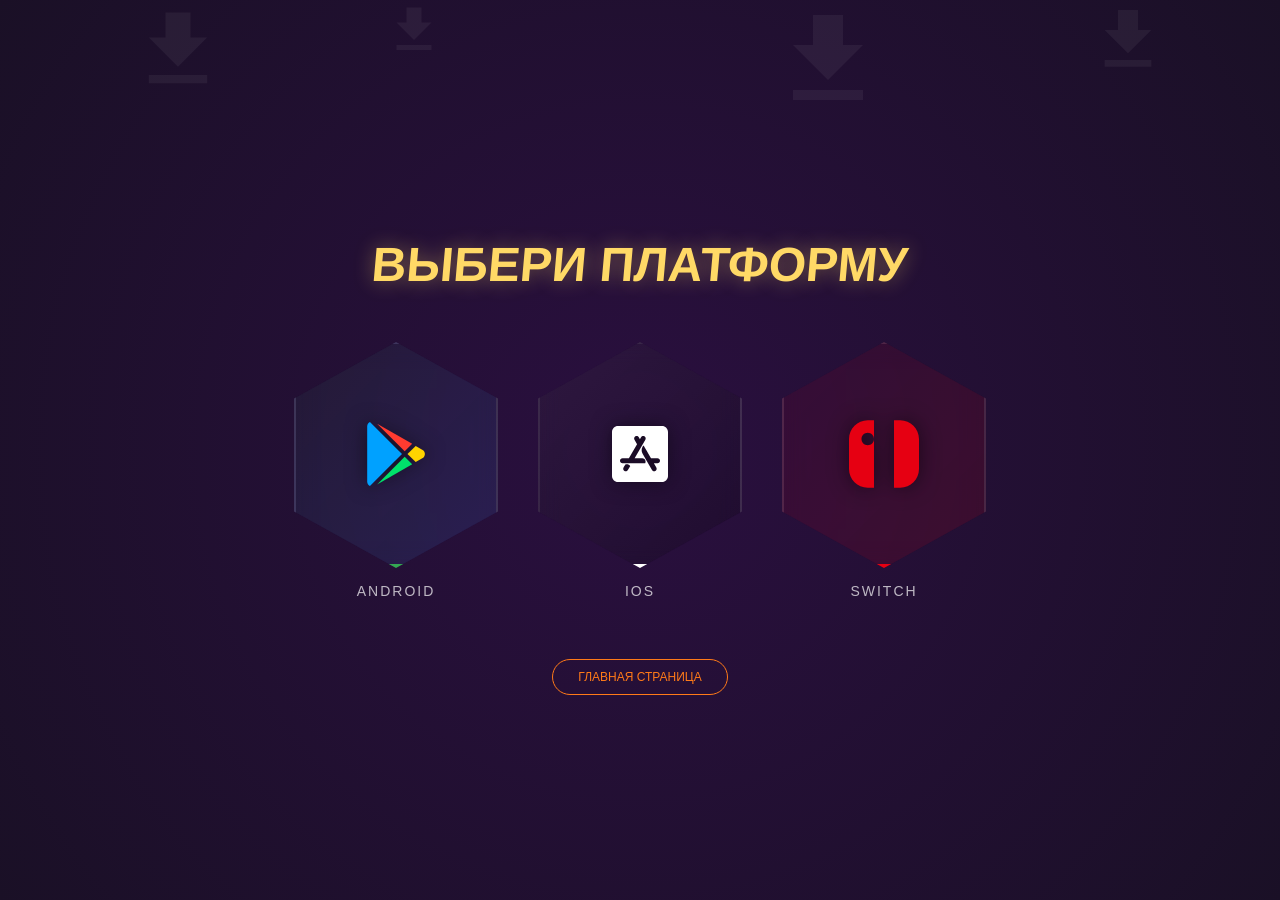
<file: download.html>
<!DOCTYPE html>
<html lang="ru">
<head>
    <meta charset="UTF-8">
    <meta name="viewport" content="width=device-width, initial-scale=1.0">
    <title>Download - RUNITE</title>
    <style>
        body {
            margin: 0;
            font-family: 'Arial Black', sans-serif;
            color: white;
            min-height: 100vh;
            background: radial-gradient(circle at 50% 50%, #2a0f3f, #1a1026);
            display: flex;
            flex-direction: column;
            align-items: center;
            justify-content: center;
            overflow: hidden;
            position: relative;
        }

        /* Фоновые иконки */
        .bg-icons {
            position: absolute;
            top: 0;
            left: 0;
            width: 100%;
            height: 100%;
            z-index: 0;
            pointer-events: none;
            overflow: hidden;
        }

        .bg-icon {
            position: absolute;
            fill: white;
            opacity: 0.05;
            animation: float 20s infinite linear;
        }

        @keyframes float {
            0% { transform: translateY(100vh) rotate(0deg); }
            100% { transform: translateY(-100px) rotate(360deg); }
        }

        /* Контент поверх фона */
        h1, .download-grid, .back-link {
            position: relative;
            z-index: 1;
        }

        h1 {
            font-size: 3rem;
            text-transform: uppercase;
            color: #ffd966;
            text-shadow: 0 0 20px rgba(255, 217, 102, 0.4);
            margin-bottom: 50px;
            transform: skew(-5deg);
            text-align: center;
        }

        .download-grid {
            display: flex;
            gap: 40px;
            perspective: 1000px;
            flex-wrap: wrap;
            justify-content: center;
        }

        .hex-wrapper {
            text-decoration: none;
            transition: transform 0.4s cubic-bezier(0.175, 0.885, 0.32, 1.275);
            display: block;
        }

        .hexagon {
            width: 200px;
            height: 220px;
            background: rgba(255, 255, 255, 0.05);
            clip-path: polygon(50% 0%, 100% 25%, 100% 75%, 50% 100%, 0% 75%, 0% 25%);
            display: flex;
            align-items: center;
            justify-content: center;
            position: relative;
            border: 2px solid rgba(255,255,255,0.1);
            transition: all 0.4s ease;
            backdrop-filter: blur(10px);
        }

        .google { background: linear-gradient(135deg, #34a85311, #4285f422); border-bottom: 4px solid #34a853; }
        .apple { background: linear-gradient(135deg, #55555522, #00000033); border-bottom: 4px solid #ffffff; }
        .nintendo { background: linear-gradient(135deg, #e6001211, #e6001222); border-bottom: 4px solid #e60012; }

        .hexagon svg {
            width: 80px;
            height: 80px;
            filter: drop-shadow(0 0 10px rgba(0,0,0,0.5));
            transition: transform 0.4s ease;
        }

        .hex-wrapper:hover {
            transform: translateY(-15px) scale(1.1) rotateY(10deg);
        }

        .hex-wrapper:hover .hexagon {
            background: rgba(255, 255, 255, 0.2);
            box-shadow: 0 20px 40px rgba(0,0,0,0.6);
        }

        .platform-name {
            display: block;
            text-align: center;
            margin-top: 15px;
            font-size: 14px;
            color: white;
            text-transform: uppercase;
            letter-spacing: 2px;
            opacity: 0.7;
        }

        .back-link {
            margin-top: 60px;
            color: #ff7a18;
            text-decoration: none;
            font-size: 12px;
            border: 1px solid #ff7a18;
            padding: 10px 25px;
            border-radius: 50px;
            transition: 0.3s;
        }

        .back-link:hover { background: #ff7a18; color: white; }

        @media (max-width: 768px) {
            body { overflow-y: auto; justify-content: flex-start; padding-top: 40px; }
            h1 { font-size: 1.8rem; }
            .download-grid { flex-direction: column; gap: 30px; }
            .hexagon { width: 160px; height: 180px; }
            .hexagon svg { width: 60px; height: 60px; }
            .hex-wrapper:hover { transform: translateY(-5px) scale(1.05); }
        }
    </style>
</head>
<body>

    <!-- Фоновые иконки -->
    <div class="bg-icons">
        <svg class="bg-icon" style="left: 10%; width: 100px; animation-duration: 25s;" viewBox="0 0 24 24"><path d="M19 9h-4V3H9v6H5l7 7 7-7zM5 18v2h14v-2H5z"/></svg>
        <svg class="bg-icon" style="left: 30%; width: 60px; animation-duration: 18s; animation-delay: -5s;" viewBox="0 0 24 24"><path d="M19 9h-4V3H9v6H5l7 7 7-7zM5 18v2h14v-2H5z"/></svg>
        <svg class="bg-icon" style="left: 60%; width: 120px; animation-duration: 30s; animation-delay: -2s;" viewBox="0 0 24 24"><path d="M19 9h-4V3H9v6H5l7 7 7-7zM5 18v2h14v-2H5z"/></svg>
        <svg class="bg-icon" style="left: 85%; width: 80px; animation-duration: 22s; animation-delay: -10s;" viewBox="0 0 24 24"><path d="M19 9h-4V3H9v6H5l7 7 7-7zM5 18v2h14v-2H5z"/></svg>
    </div>

    <h1>ВЫБЕРИ ПЛАТФОРМУ</h1>

    <div class="download-grid">
        <a href="https://play.google.com/store/apps/details?id=jp.pokemon.pokemonunite" class="hex-wrapper" target="_blank">
            <div class="hexagon google">
                <svg viewBox="0 0 640 640">
                    <path fill="#FF3B30" d="M389.6 298.3L168.9 77L449.7 238.2L389.6 298.3z"/>
                    <path fill="#00A1FF" d="M111.3 64C98.3 70.8 89.6 83.2 89.6 99.3L89.6 540.6C89.6 556.7 98.3 569.1 111.3 575.9L367.9 319.9L111.3 64z"/>
                    <path fill="#FFD400" d="M536.5 289.6L477.6 255.5L411.9 320L477.6 384.5L537.7 350.4C555.7 336.1 555.7 303.9 536.5 289.6z"/>
                    <path fill="#00E26B" d="M168.9 563L449.7 401.8L389.6 341.7L168.9 563z"/>
                </svg>
            </div>
            <span class="platform-name">Android</span>
        </a>

        <a href="https://apps.apple.com/us/app/pok%C3%A9mon-unite/id1512321575" class="hex-wrapper" target="_blank">
            <div class="hexagon apple">
                <svg viewBox="0 0 640 640">
                    <path fill="white" d="M496 96L144 96C117.5 96 96 117.5 96 144L96 496C96 522.5 117.5 544 144 544L496 544C522.5 544 544 522.5 544 496L544 144C544 117.5 522.5 96 496 96zM223 448.5C217.5 458.1 205.2 461.3 195.7 455.8C186.1 450.3 182.9 438 188.4 428.5L202.7 403.8C218.8 398.9 232 402.7 242.3 415.2L223 448.5zM361.9 394.6L180 394.6C169 394.6 160 385.6 160 374.6C160 363.6 169 354.6 180 354.6L231 354.6L296.4 241.4L275.9 206C270.4 196.4 273.7 184.2 283.2 178.7C292.8 173.2 305 176.5 310.5 186L319.4 201.4L328.3 186C333.8 176.4 346.1 173.2 355.6 178.7C365.2 184.2 368.4 196.5 362.9 206L277.1 354.6L339.2 354.6C359.4 354.6 370.7 378.3 361.9 394.6zM460 394.6L431 394.6L450.6 428.5C456.1 438.1 452.8 450.3 443.3 455.8C433.7 461.3 421.5 458 416 448.5C383.1 391.6 358.5 348.8 342 320.4C325.3 291.4 337.2 262.4 349.1 252.6C362.2 275.3 381.8 309.3 408 354.6L460 354.6C471 354.6 480 363.6 480 374.6C480 385.7 471 394.6 460 394.6z"/>
                </svg>
            </div>
            <span class="platform-name">iOS</span>
        </a>

        <a href="https://www.nintendo.com/us/store/products/pokemon-unite-switch/" class="hex-wrapper" target="_blank">
            <div class="hexagon nintendo">
                <svg viewBox="0 0 512 512">
                    <path fill="#E60012" d="M152 40c-66 0-120 54-120 120v192c0 66 54 120 120 120h40V40h-40zm0 160c-22.1 0-40-17.9-40-40s17.9-40 40-40 40 17.9 40 40-17.9 40-40 40zM320 40h40c66 0 120 54 120 120v192c0 66-54 120-120 120h-40V40zm40 272c22.1 0 40 17.9 40 40s-17.9 40-40 40-40-17.9-40-40 17.9-40 40-40z"/>
                </svg>
            </div>
            <span class="platform-name">Switch</span>
        </a>
    </div>

    <a href="index.html" class="back-link">ГЛАВНАЯ СТРАНИЦА</a>

</body>
</html>
</file>
